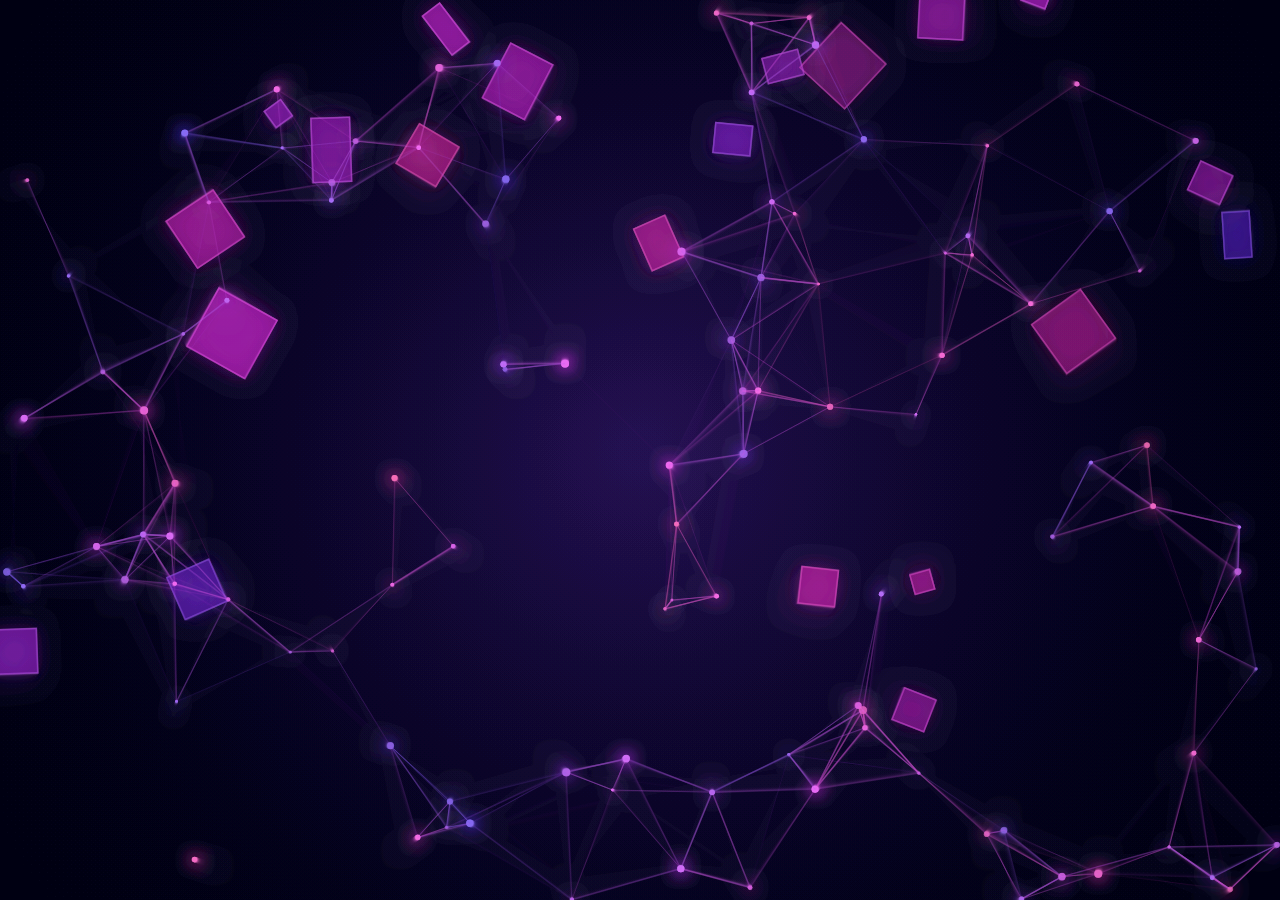
<file: background.html>
<!DOCTYPE html>
<html lang="en"><head>
<meta charset="UTF-8"><meta name="viewport" content="width=device-width,initial-scale=1">
<title>Cognitive Abstraction</title>
<style>
*{margin:0;padding:0;box-sizing:border-box}
html,body{width:100%;height:100%;overflow:hidden;background:#020617}
canvas{display:block;width:100%;height:100%}
</style>
</head><body><canvas id="c"></canvas>
<script>
(function(){
  function dens(){try{const d=parseInt(localStorage.getItem('backdrop_particle_density')||'60',10);return Math.max(10,Math.min(200,isNaN(d)?60:d));}catch(e){return 60;}}
  window.__bgDensity=dens;
  window.addEventListener('message',function(e){if(e.data&&e.data.type==='setDensity'){try{localStorage.setItem('backdrop_particle_density',String(e.data.value));}catch(x){}window.__bgDensity=dens;if(window.__onDensityChange)window.__onDensityChange();}});
  const canvas=document.getElementById('c'),ctx=canvas.getContext('2d');
  let W,H,nodes=[],shapes=[],t=0;
  function resize(){W=canvas.width=innerWidth;H=canvas.height=innerHeight;init();}
  function nCount(){return Math.floor(dens()*1.8);}
  function sCount(){return Math.max(6,Math.floor(dens()*0.35));}
  function init(){
    nodes=Array.from({length:nCount()},()=>({
      x:Math.random()*W,y:Math.random()*H,
      vx:(Math.random()-0.5)*0.7,vy:(Math.random()-0.5)*0.7,
      r:1.2+Math.random()*2.8, hue:250+Math.random()*80
    }));
    shapes=Array.from({length:sCount()},()=>({
      x:Math.random()*W,y:Math.random()*H,
      vx:(Math.random()-0.5)*0.35,vy:(Math.random()-0.5)*0.35,
      w:18+Math.random()*50,h:12+Math.random()*40,
      rot:Math.random()*Math.PI, rv:(Math.random()-0.5)*0.01,
      type:Math.random()>0.5?'rect':'square',
      hue:260+Math.random()*60, alpha:0.08+Math.random()*0.12
    }));
  }
  window.__onDensityChange=init;
  function draw(){
    t+=0.008;
    ctx.fillStyle='rgba(2,6,23,0.14)';ctx.fillRect(0,0,W,H);
    // soft radial glow
    const g=ctx.createRadialGradient(W*0.5,H*0.5,20,W*0.5,H*0.5,Math.max(W,H)*0.6);
    g.addColorStop(0,'rgba(120,60,220,0.06)');g.addColorStop(1,'rgba(2,6,23,0)');
    ctx.fillStyle=g;ctx.fillRect(0,0,W,H);

    // floating shapes
    for(const s of shapes){
      s.x+=s.vx;s.y+=s.vy;s.rot+=s.rv;
      if(s.x<-60)s.x=W+60;if(s.x>W+60)s.x=-60;
      if(s.y<-60)s.y=H+60;if(s.y>H+60)s.y=-60;
      ctx.save();ctx.translate(s.x,s.y);ctx.rotate(s.rot);
      const side=s.type==='square'?s.w:s.w;
      const h=s.type==='square'?s.w:s.h;
      ctx.strokeStyle=`hsla(${s.hue},80%,65%,${s.alpha+0.1})`;
      ctx.fillStyle=`hsla(${s.hue},70%,50%,${s.alpha})`;
      ctx.lineWidth=1.5;
      ctx.shadowBlur=20;ctx.shadowColor=`hsla(${s.hue},90%,60%,0.35)`;
      ctx.strokeRect(-side/2,-h/2,side,h);
      ctx.fillRect(-side/2,-h/2,side,h);
      ctx.restore();
    }
    ctx.shadowBlur=0;

    // nodes + links
    for(const p of nodes){
      p.x+=p.vx;p.y+=p.vy;
      if(p.x<0||p.x>W)p.vx*=-1;if(p.y<0||p.y>H)p.vy*=-1;
      // flash
      const flash=0.7+Math.sin(t*3+p.hue)*0.3;
      ctx.beginPath();
      ctx.fillStyle=`hsla(${p.hue},90%,70%,${flash})`;
      ctx.shadowBlur=16;ctx.shadowColor=`hsla(${p.hue},100%,60%,0.7)`;
      ctx.arc(p.x,p.y,p.r,0,7);ctx.fill();
    }
    ctx.shadowBlur=0;
    for(let i=0;i<nodes.length;i++){
      for(let j=i+1;j<nodes.length;j++){
        const dx=nodes[i].x-nodes[j].x,dy=nodes[i].y-nodes[j].y,d=Math.hypot(dx,dy);
        if(d<150){
          const a=(1-d/150)*0.35;
          ctx.strokeStyle=`hsla(${(nodes[i].hue+nodes[j].hue)/2},80%,65%,${a})`;
          ctx.lineWidth=1+Math.sin(t*2+i)*0.5;
          ctx.beginPath();ctx.moveTo(nodes[i].x,nodes[i].y);ctx.lineTo(nodes[j].x,nodes[j].y);ctx.stroke();
        }
      }
    }
    requestAnimationFrame(draw);
  }
  addEventListener('resize',resize);resize();draw();
})();
</script></body></html>
</file>
